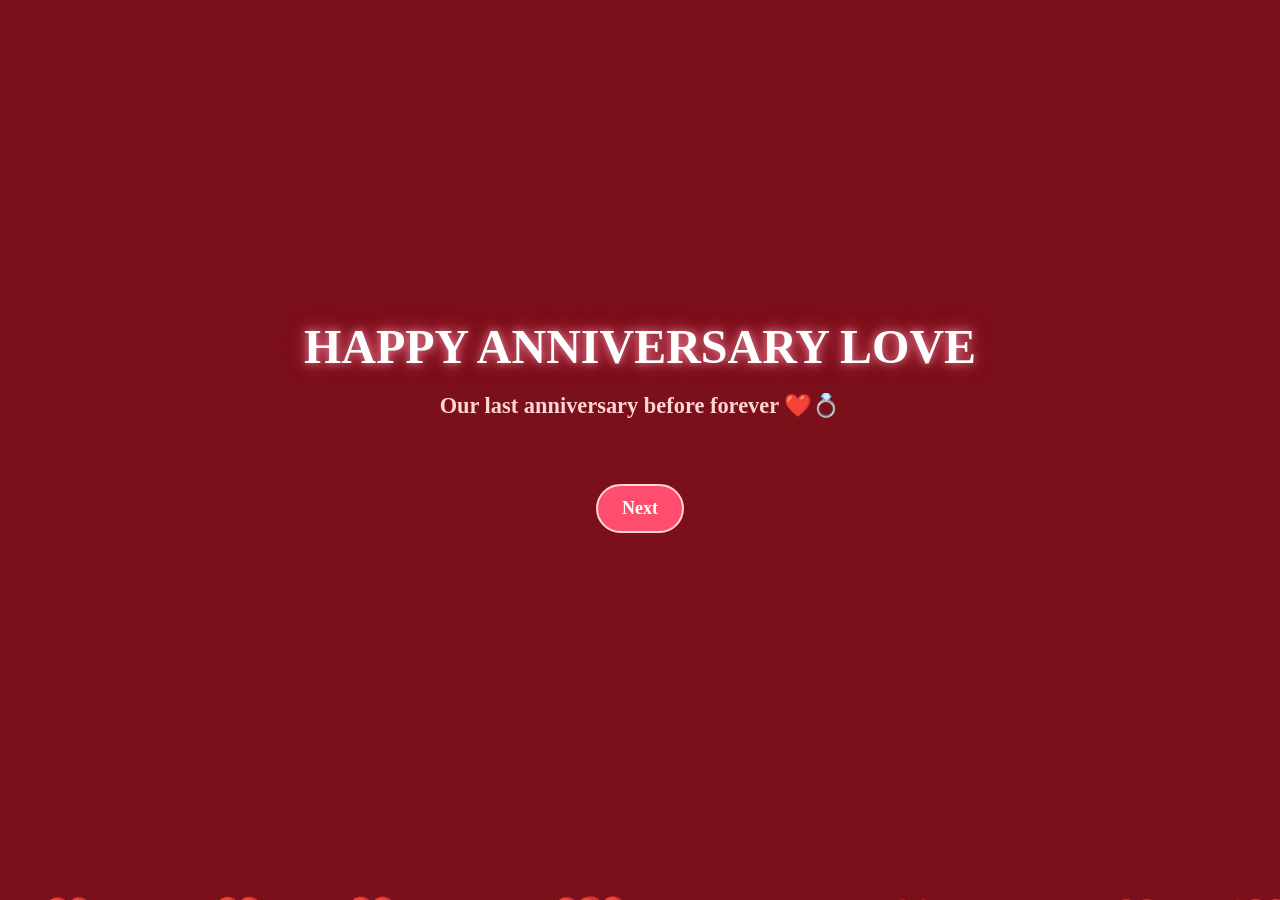
<file: anniversary/index.html>
<!DOCTYPE html>
<html lang="en">
<head>
  <title>Happy Anniversary ❤️</title>
  <link rel="stylesheet" href="style.css">
</head>

<body class="index-page">

  <!-- Floating Hearts -->
  <div id="hearts"></div>

 <div class="index-content">

  <h1 class="fade-in">HAPPY ANNIVERSARY LOVE</h1>

  <h2 class="fade-in delay-1">
    Our last anniversary before forever ❤️💍
  </h2>

  <a href="destiny.html" class="button fade-in delay-2">
    Next
  </a>

</div>


  <script>
    const heartsContainer = document.getElementById("hearts");

    for (let i = 0; i < 60; i++) {
      const heart = document.createElement("span");
      heart.innerHTML = "❤️";
      heart.style.left = Math.random() * 100 + "vw";
      heart.style.fontSize = (14 + Math.random() * 26) + "px";
      heart.style.animationDuration = (4 + Math.random() * 6) + "s";
      heart.style.animationDelay = Math.random() * 5 + "s";
      heartsContainer.appendChild(heart);
    }
  </script>

</body>
</html>
</file>
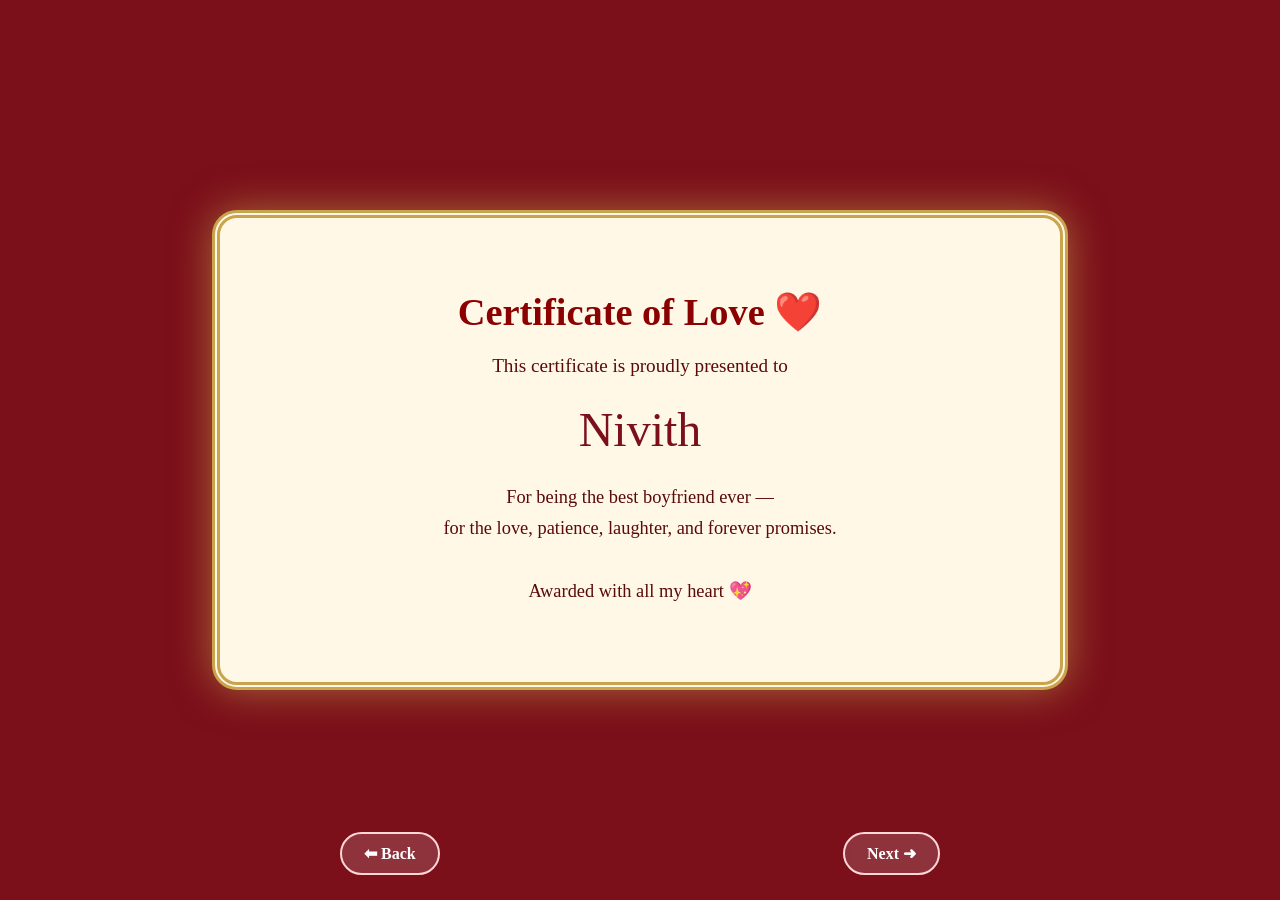
<file: anniversary/certificate.html>
<!DOCTYPE html>
<html lang="en">
<head>
  <meta charset="UTF-8">
  <title>Best Boyfriend Certificate ❤️</title>
  <link rel="stylesheet" href="style.css">

  <style>
    body {
      margin: 0;
      height: 100vh;
      background: #7b0f1a;
      display: flex;
      justify-content: center;
      align-items: center;
      font-family: Georgia, serif;
      overflow: hidden;
    }

    /* Certificate box */
    .certificate {
      max-width: 750px;
      width: 90%;
      padding: 45px;
      background: #fff8e7;
      border: 8px double #caa34d;
      border-radius: 25px;
      text-align: center;
      color: #5b0a0a;
      box-shadow: 0 0 40px rgba(202, 163, 77, 0.6);
      animation: fadeIn 2s ease;
    }

    .certificate h1 {
      font-size: 2.4em;
      margin-bottom: 20px;
      color: #8b0000;
    }

    .cert-subtitle {
      font-size: 1.2em;
      margin-bottom: 20px;
    }

    .cert-name {
      font-size: 3em;
      margin: 25px 0;
      color: #7b0f1a;
      font-family: "Brush Script MT", cursive;
    }

    .cert-text {
      font-size: 1.15em;
      line-height: 1.7;
      margin-bottom: 30px;
    }

    /* Nav buttons */
    .nav-buttons {
      position: absolute;
      bottom: 25px;
      width: 100%;
      display: flex;
      justify-content: space-between;
      padding: 0 40px;
    }

    .nav-buttons a {
      background: rgba(255,255,255,0.15);
      border: 2px solid #ffd6d6;
      color: white;
      padding: 10px 22px;
      border-radius: 30px;
      text-decoration: none;
      backdrop-filter: blur(4px);
    }

    @keyframes fadeIn {
      from { opacity: 0; transform: scale(0.95); }
      to { opacity: 1; transform: scale(1); }
    }
  </style>
</head>

<body>

  <div class="certificate">
    <h1>Certificate of Love ❤️</h1>

    <p class="cert-subtitle">
      This certificate is proudly presented to
    </p>

    <div class="cert-name">
      Nivith
    </div>

    <p class="cert-text">
      For being the best boyfriend ever —<br>
      for the love, patience, laughter, and forever promises.<br><br>
      Awarded with all my heart 💖
    </p>
  </div>

  <div class="nav-buttons">
    <a href="letter.html">⬅ Back</a>
    <a href="gallery.html">Next ➜</a>
  </div>

</body>
</html>
</file>
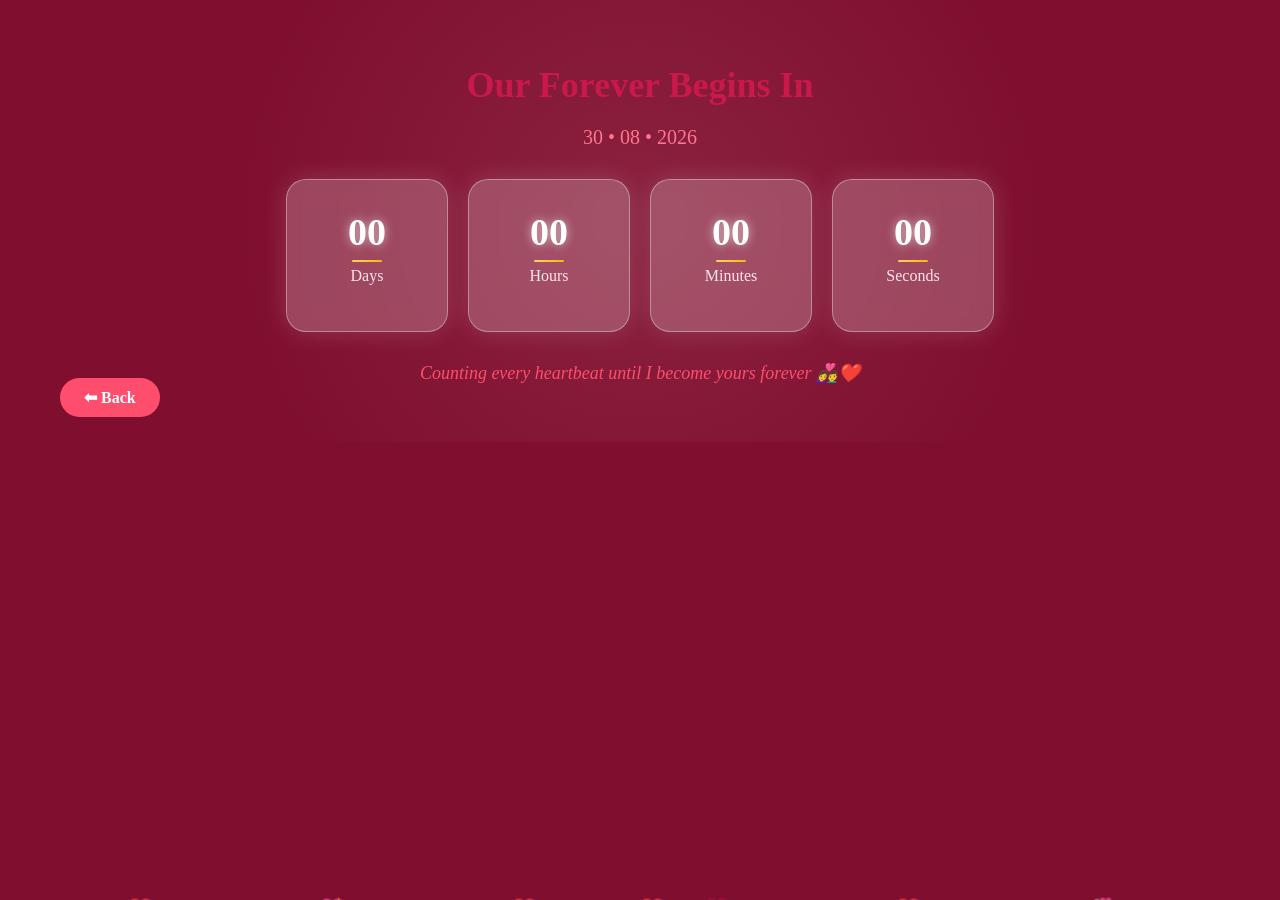
<file: anniversary/countdown.html>
<!DOCTYPE html>
<html lang="en">
<head>
    <meta charset="UTF-8">
    <title>Countdown to Forever 💍</title>
    <link rel="stylesheet" href="style.css">
</head>
<div class="hearts">
    <span style="left: 10%; animation-delay: 0s;">❤️</span>
    <span style="left: 25%; animation-delay: 2s;">💖</span>
    <span style="left: 40%; animation-delay: 4s;">❤️</span>
    <span style="left: 55%; animation-delay: 1s;">💗</span>
    <span style="left: 70%; animation-delay: 3s;">❤️</span>
    <span style="left: 85%; animation-delay: 5s;">💞</span>
    <span style="left: 50%; animation-delay: 6s;">❤️</span>
</div>

<body class="countdown-page">


    <div class="page-container">
        <h1 class="title">Our Forever Begins In </h1>

        <p class="subtitle">30 • 08 • 2026</p>

        <div class="countdown-box">
            <div>
                <span id="days">00</span>
                <p>Days</p>
            </div>
            <div>
                <span id="hours">00</span>
                <p>Hours</p>
            </div>
            <div>
                <span id="minutes">00</span>
                <p>Minutes</p>
            </div>
            <div>
                <span id="seconds">00</span>
                <p>Seconds</p>
            </div>
        </div>

        <p class="ending-line">
            Counting every heartbeat until I become yours forever 👩‍❤️‍👨❤️
        </p>

        <div class="nav-buttons">
         <a href="gallery.html" class="cute-btn">⬅ Back</a>

        </div>
    </div>

<script>
    const weddingDate = new Date("August 30, 2026 00:00:00").getTime();

    setInterval(() => {
        const now = new Date().getTime();
        const distance = weddingDate - now;

        const days = Math.floor(distance / (1000 * 60 * 60 * 24));
        const hours = Math.floor((distance % (1000 * 60 * 60 * 24)) / (1000 * 60 * 60));
        const minutes = Math.floor((distance % (1000 * 60 * 60)) / (1000 * 60));
        const seconds = Math.floor((distance % (1000 * 60)) / 1000);

        document.getElementById("days").innerHTML = days;
        document.getElementById("hours").innerHTML = hours;
        document.getElementById("minutes").innerHTML = minutes;
        document.getElementById("seconds").innerHTML = seconds;
    }, 1000);
window.onload = () => {
    const burst = document.getElementById("heartBurst");

    for (let i = 0; i < 18; i++) {
        const heart = document.createElement("span");
        heart.innerHTML = "❤️";
        heart.style.position = "absolute";
        heart.style.fontSize = "18px";
       heart.style.setProperty('--x', `${Math.random() * 200 - 100}px`);
heart.style.setProperty('--y', `${Math.random() * 200 - 100}px`);
heart.style.animation = `burst 1.8s ease-out forwards`;

        heart.style.transform = `rotate(${Math.random() * 360}deg)`;
        burst.appendChild(heart);
    }

    setTimeout(() => {
        burst.innerHTML = "";
    }, 2000);
};

</script>

</body>
</html>
</file>
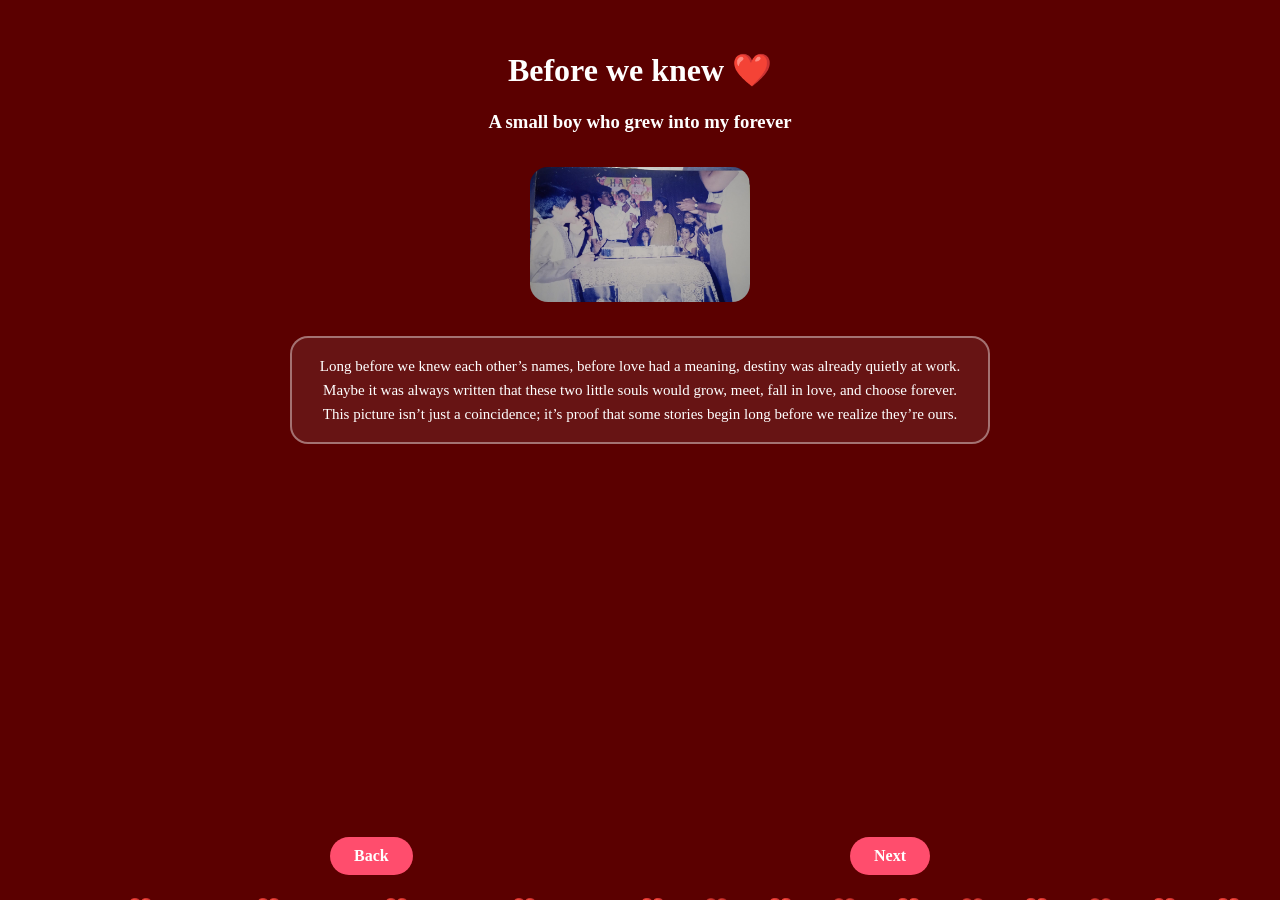
<file: anniversary/destiny.html>
<!DOCTYPE html>
<html>
<head>
  <title>Before We Knew</title>
  <link rel="stylesheet" href="style.css">
</head>
<div class="hearts">
    <span>❤️</span><span>❤️</span><span>❤️</span><span>❤️</span><span>❤️</span>
    <span>❤️</span><span>❤️</span><span>❤️</span><span>❤️</span><span>❤️</span>
</div>

<div class="hearts">
  <span>❤️</span><span>❤️</span><span>❤️</span><span>❤️</span><span>❤️</span>
  <span>❤️</span><span>❤️</span><span>❤️</span><span>❤️</span><span>❤️</span>
  <span>❤️</span><span>❤️</span><span>❤️</span><span>❤️</span><span>❤️</span>
  <span>❤️</span><span>❤️</span><span>❤️</span><span>❤️</span><span>❤️</span>
</div>


<div class="page">

  <!-- MAIN CONTENT -->
  <div class="content">
    <h1>Before we knew ❤️</h1>
    <h3>A small boy who grew into my forever</h3>

    <img 
      src="images/childhood.jpg" 
      style="width:220px; border-radius:18px; margin:15px 0;"
    >

    <p class="love-box">
  Long before we knew each other’s names, before love had a meaning,
  destiny was already quietly at work. Maybe it was always written
  that these two little souls would grow, meet, fall in love, and
  choose forever. This picture isn’t just a coincidence; it’s proof
  that some stories begin long before we realize they’re ours.
</p>


  <!-- NAV BUTTONS (ALWAYS VISIBLE) -->
  <div class="nav-buttons">
    <a href="index.html">Back</a>
    <a href="memories.html">Next</a>
  </div>

</div>

</body>
</html>
</file>
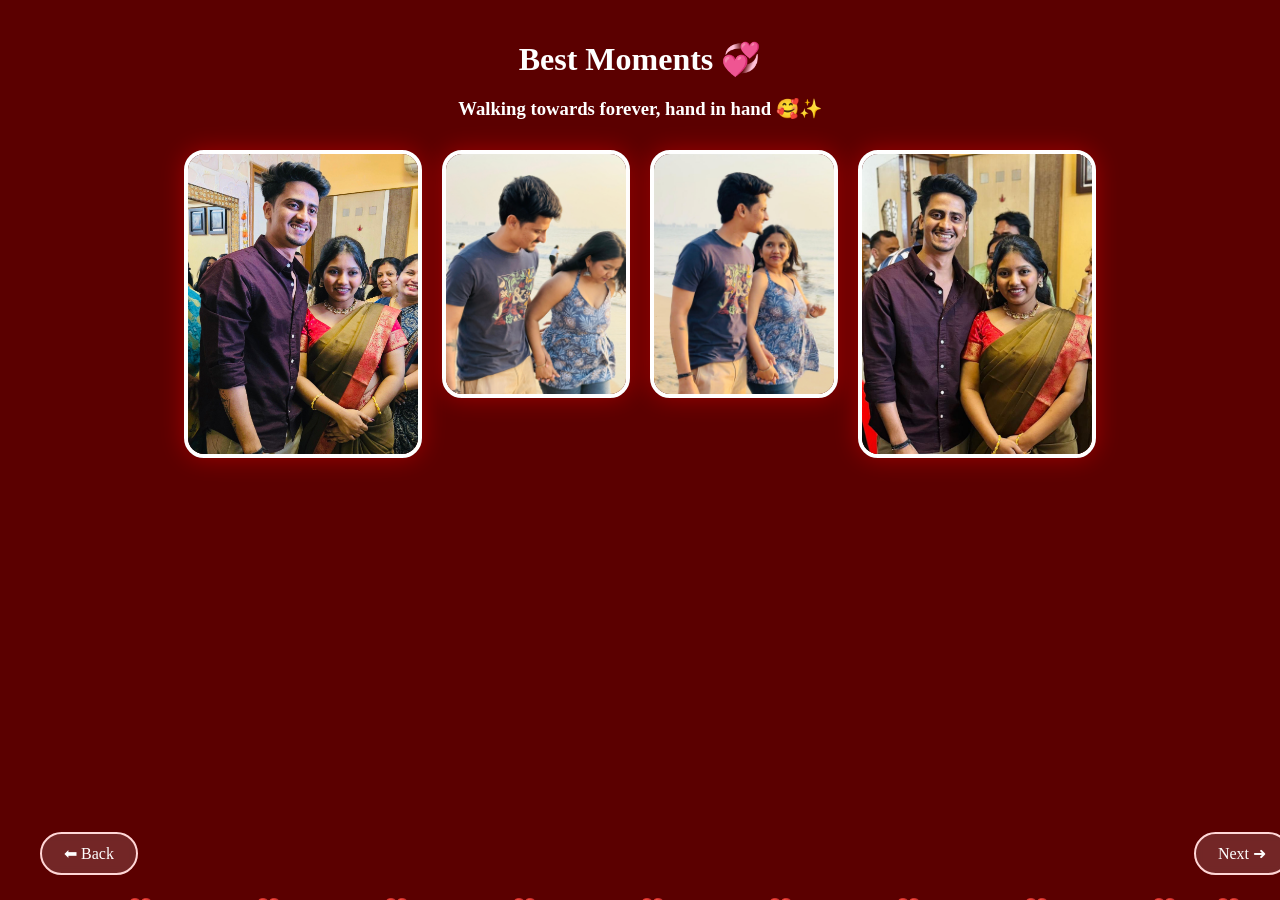
<file: anniversary/gallery.html>
<!DOCTYPE html>
<html lang="en">
<head>
    <meta charset="UTF-8">
    <title>Best Moments ❤️</title>
    <link rel="stylesheet" href="style.css">
</head>
<div class="hearts">
    <span>❤️</span><span>❤️</span><span>❤️</span><span>❤️</span><span>❤️</span>
    <span>❤️</span><span>❤️</span><span>❤️</span><span>❤️</span><span>❤️</span>
</div>

<div class="container">

    <h1 class="page-title">Best Moments 💞</h1>
    <h3 class="page-subtitle">Walking towards forever, hand in hand 🥰✨</h3>

    <div class="gallery-row" style="display:flex; justify-content:center; gap:20px; margin-top:30px;">

    <img src="img1.jpg" alt="Memory 1"
         style="width:230px; height:300px; object-fit:cover; border-radius:20px;
                border:4px solid white; box-shadow:0 0 25px rgba(255,0,0,0.4);">

    <img src="img2.jpg" alt="Memory 2"
         style="width:180px; height:240px; object-fit:cover; border-radius:20px;
                border:4px solid white; box-shadow:0 0 25px rgba(255,0,0,0.4);">

    <img src="img3.jpg" alt="Memory 3"
         style="width:180px; height:240px; object-fit:cover; border-radius:20px;
                border:4px solid white; box-shadow:0 0 25px rgba(255,0,0,0.4);">

    <img src="img4.jpg" alt="Memory 4"
     style="width:230px; height:300px; object-fit:cover; object-position: top;
            border-radius:20px; border:4px solid white;
            box-shadow:0 0 25px rgba(255,0,0,0.4);">


</div>



<div style="position:absolute; bottom:25px; width:100%; display:flex;
            justify-content:space-between; padding:0 40px;">

    <a href="certificate.html"
       style="background:rgba(255,255,255,0.15); border:2px solid #ffd6d6;
              color:white; padding:10px 22px; border-radius:30px;
              text-decoration:none; backdrop-filter:blur(4px);">
        ⬅ Back
    </a>

  <a href="countdown.html"
   style="background:rgba(255,255,255,0.15); border:2px solid #ffd6d6;
          color:white; padding:10px 22px; border-radius:30px;
          text-decoration:none; backdrop-filter:blur(4px);
          margin-right:30px;">
    Next ➜
</a>

</div>


</div>

<!-- SAME hearts as destiny -->
<div class="hearts">
    <span>❤️</span><span>❤️</span><span>❤️</span><span>❤️</span><span>❤️</span>
    <span>❤️</span><span>❤️</span><span>❤️</span><span>❤️</span><span>❤️</span>
</div>
<audio id="bg-music" autoplay loop>
    <source src="song.mp3" type="audio/mpeg">
</audio>
<script>
    const music = document.getElementById("bg-music");
    music.volume = 0.4;

    document.addEventListener("click", () => {
        music.play();
    }, { once: true });
</script>

</body>

</html>
</file>
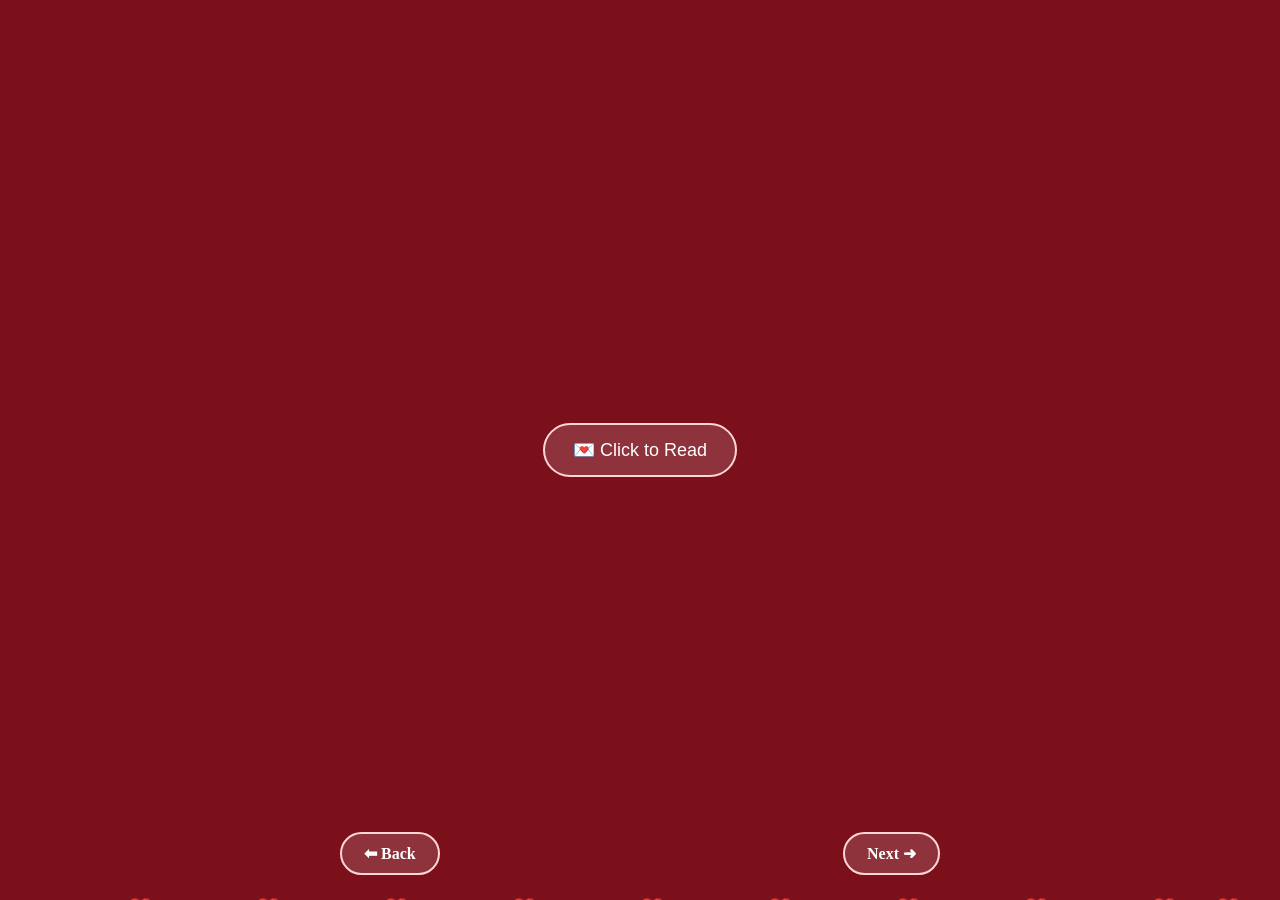
<file: anniversary/letter.html>
<!DOCTYPE html>
<html>
<head>
  <title>My Love Letter ❤️</title>
  <link rel="stylesheet" href="style.css">
  <style>
    body {
      margin: 0;
      height: 100vh;
      background: #7b0f1a;
      display: flex;
      flex-direction: column;
      justify-content: center;
      align-items: center;
      overflow: hidden;
      font-family: 'Georgia', serif;
      color: #5b0a0a;
    }

    /* Click button */
    .open-btn {
      padding: 14px 28px;
      font-size: 18px;
      border-radius: 30px;
      background: rgba(255,255,255,0.15);
      border: 2px solid #ffd6d6;
      color: white;
      cursor: pointer;
      backdrop-filter: blur(5px);
    }

    /* Letter */
    .letter {
      display: none;
      width: 70%;
      max-height: 60vh;
      background: #fff5dc;
      padding: 30px;
      border-radius: 15px;
      box-shadow: 0 0 30px rgba(0,0,0,0.3);
      overflow-y: auto;
      animation: openLetter 2.5s ease forwards;
      font-family: 'Brush Script MT', cursive;
      font-size: 22px;
      line-height: 1.6;
transform-origin: top;
  transform: scaleY(0);
  animation: scrollOpen 3s ease forwards;
    }
@keyframes scrollOpen {
  from {
    transform: scaleY(0);
    opacity: 0;
  }
  to {
    transform: scaleY(1);
    opacity: 1;
  }
}


    @keyframes openLetter {
      from {
        opacity: 0;
        transform: translateY(60px);
      }
      to {
        opacity: 1;
        transform: translateY(0);
      }
    }

    /* Nav buttons */
    .nav-buttons {
      position: absolute;
      bottom: 25px;
      width: 100%;
      display: flex;
      justify-content: space-between;
      padding: 0 40px;
    }

    .nav-buttons a {
      background: rgba(255,255,255,0.15);
      border: 2px solid #ffd6d6;
      color: white;
      padding: 10px 22px;
      border-radius: 30px;
      text-decoration: none;
      backdrop-filter: blur(4px);
    }
  </style>
</head>

<body>
<div class="hearts">
  <span>❤️</span><span>❤️</span><span>❤️</span><span>❤️</span><span>❤️</span>
  <span>❤️</span><span>❤️</span><span>❤️</span><span>❤️</span><span>❤️</span>
</div>



<button class="open-btn" onclick="openLetter()">💌 Click to Read</button>

<div class="letter" id="letter">
  My Pingu,  
  <br><br>
  It’s been seven years… seven whole years of us, and I still can’t quite believe it. And now, we’re getting married, everything feels so surreal. Thank you, truly, for always being by my side. I know I’m not the easiest person to be with, but you handle me with so much patience and care, every single time.

Thank you for never leaving, even when things got hard. I really did luck out in life by having you, and I’m endlessly grateful to God for giving me someone like you. You’re the most hardworking person I know, and I know with all my heart that everything will fall into place for you very soon.

And you know this I’ll always be there for you, no matter what. Happy anniversary, my love. 
I love you so, so much, and I can’t wait to do life with you 
  <br><br>
  Forever yours ❤️
</div>

<div class="nav-buttons">
  <a href="memories.html">⬅ Back</a>
  <a href="certificate.html">Next ➜</a>
</div>

<script>
function openLetter() {
  document.querySelector(".open-btn").style.display = "none";
  document.getElementById("letter").style.display = "block";
}
</script>
<style>
#hearts span {
  position: fixed;
  bottom: -50px;
  color: rgba(255, 105, 180, 0.9);
  animation: floatUp linear infinite;
  pointer-events: none;
  z-index: 0;
}

@keyframes floatUp {
  0% {
    transform: translateY(0);
    opacity: 0;
  }
  10% {
    opacity: 1;
  }
  100% {
    transform: translateY(-120vh);
    opacity: 0;
  }
}
</style>

<style>
#hearts span {
  position: fixed;
  bottom: -50px;
  color: rgba(255, 105, 180, 0.9);
  animation: floatUp linear infinite;
  pointer-events: none;
  z-index: -1;
}

@keyframes floatUp {
  0% { transform: translateY(0); opacity: 0; }
  10% { opacity: 1; }
  100% { transform: translateY(-120vh); opacity: 0; }
}
<style>
#hearts span {
  position: fixed;
  bottom: -50px;
  color: rgba(255, 105, 180, 0.9);
  animation: floatUp linear infinite;
  pointer-events: none;
  z-index: -1;
}

@keyframes floatUp {
  0% { transform: translateY(0); opacity: 0; }
  10% { opacity: 1; }
  100% { transform: translateY(-120vh); opacity: 0; }
}
</style>

<script>
const heartsContainer = document.getElementById("hearts");

for (let i = 0; i < 80; i++) {
  const heart = document.createElement("span");
  heart.innerHTML = "❤️";
  heart.style.left = Math.random() * 100 + "vw";
  heart.style.fontSize = (14 + Math.random() * 30) + "px";
  heart.style.animationDuration = (4 + Math.random() * 6) + "s";
  heart.style.animationDelay = Math.random() * 5 + "s";
  heartsContainer.appendChild(heart);
}
</script>



	
</body>
</file>
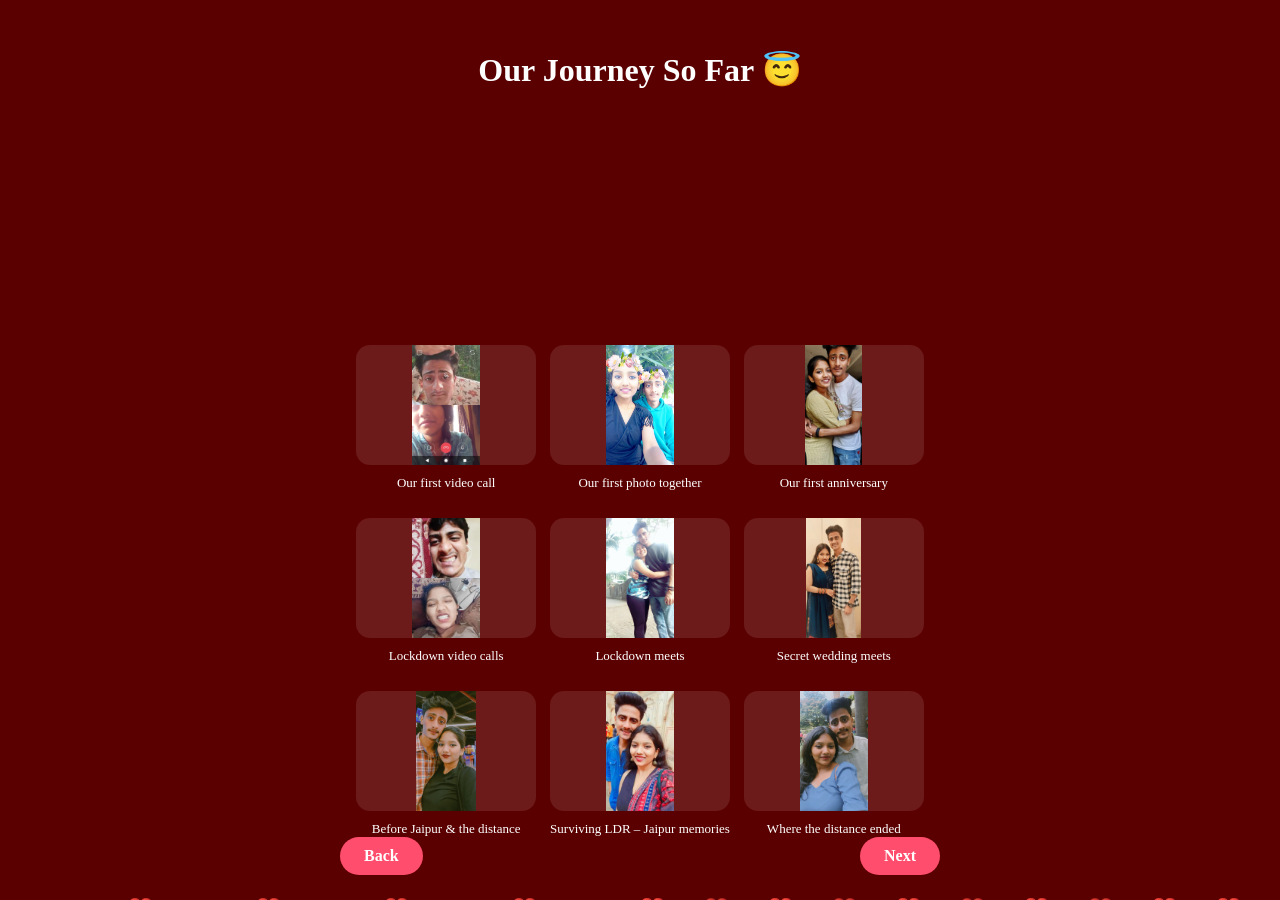
<file: anniversary/memories.html>
<!DOCTYPE html>
<html>
<head>
  <title>Our Memories</title>
  <link rel="stylesheet" href="style.css">
</head>
<div class="hearts">
    <span>❤️</span><span>❤️</span><span>❤️</span><span>❤️</span><span>❤️</span>
    <span>❤️</span><span>❤️</span><span>❤️</span><span>❤️</span><span>❤️</span>
</div>

<div class="hearts">
  <span>❤️</span><span>❤️</span><span>❤️</span><span>❤️</span><span>❤️</span>
  <span>❤️</span><span>❤️</span><span>❤️</span><span>❤️</span><span>❤️</span>
  <span>❤️</span><span>❤️</span><span>❤️</span><span>❤️</span><span>❤️</span>
  <span>❤️</span><span>❤️</span><span>❤️</span><span>❤️</span><span>❤️</span>
</div>


<div class="page">

  <h1>Our Journey So Far 😇</h1>

  <div class="memory-grid">

    <div class="memory">
      <img src="images/videocall.jpg">
      <p>Our first video call</p>
    </div>

    <div class="memory">
      <img src="images/firstphoto.jpg">
      <p>Our first photo together</p>
    </div>

    <div class="memory">
      <img src="images/anniversary1.jpg">
      <p>Our first anniversary</p>
    </div>

    <div class="memory">
      <img src="images/lockdowncall.jpg">
      <p>Lockdown video calls</p>
    </div>

    <div class="memory">
      <img src="images/lockdownmeet.jpg">
      <p>Lockdown meets</p>
    </div>

    <div class="memory">
      <img src="images/secretmeet.jpg">
      <p>Secret wedding meets</p>
    </div>

    <div class="memory">
      <img src="images/beforejaipur.jpg">
      <p>Before Jaipur & the distance</p>
    </div>

    <div class="memory">
      <img src="images/ldrjaipur.jpg">
      <p>Surviving LDR – Jaipur memories</p>
    </div>

    <div class="memory">
      <img src="images/distanceended.jpg">
      <p>Where the distance ended</p>
    </div>

  </div>

  <div class="nav-buttons">
    <a href="destiny.html">Back</a>
    <a href="letter.html">Next</a>
  </div>

</div>

</body>
</html>
</file>
<file: anniversary/style.css>
body {
  margin: 0;
  font-family: 'Georgia', serif;
  background: #5b0000;
  color: #fff;
  text-align: center;
  overflow-x: hidden;
}

.page {
  min-height: 100vh;
  padding: 40px 20px;
  display: flex;
  flex-direction: column;
  justify-content: space-between;
  text-align: center;
}


@keyframes float {
  0% { bottom: -10%; opacity: 0; }
  50% { opacity: 1; }
  100% { bottom: 110%; opacity: 0; }
}

/* Buttons */
a.button {
  display: inline-block;
  margin-top: 30px;
  padding: 12px 24px;
  background: #ff4d6d;
  color: white;
  text-decoration: none;
  border-radius: 30px;
  font-weight: bold;
}
.center-page {
  display: flex;
  flex-direction: column;
  justify-content: flex-start;  
  align-items: center;
  padding-top: 140px;           
}

.nav-buttons {
  display: flex;
  justify-content: space-between;
  max-width: 600px;
  margin: 0 auto;
}

.nav-buttons a {
  background: rgba(255, 77, 109, 0.9);
  color: white;
  padding: 12px 26px;
  border-radius: 40px;
  text-decoration: none;
  font-weight: bold;
  transition: 0.3s ease;
}

.nav-buttons a:hover {
  background: #ff1e56;
  transform: scale(1.05);
}
  margin-top: 60px;
  display: flex;
  justify-content: space-between;
  max-width: 700px;
  margin-left: auto;
  margin-right: auto;
}

.nav-buttons a {
  background: rgba(255, 77, 109, 0.9);
  color: white;
  padding: 12px 26px;
  border-radius: 40px;
  text-decoration: none;
  font-weight: bold;
  transition: 0.3s ease;
}

.nav-buttons a:hover {
  background: #ff1e56;
  transform: scale(1.05);
}
.page {
  height: 100vh;
  display: flex;
  flex-direction: column;
  justify-content: space-between;
  align-items: center;
  padding: 30px 20px;
  box-sizing: border-box;
  text-align: center;
}

.content {
  max-width: 700px;
}

.nav-buttons {
  width: 100%;
  display: flex;
  justify-content: space-between;
  max-width: 600px;
}

.nav-buttons a {
  background: #ff4d6d;
  color: white;
  padding: 10px 24px;
  border-radius: 30px;
  text-decoration: none;
  font-weight: bold;
}
.hearts {
  position: fixed;
  top: 0;
  left: 0;
  width: 100%;
  height: 100%;
  pointer-events: none;
  overflow: hidden;
}

.hearts span {
  position: absolute;
  bottom: -50px;
  font-size: 20px;
  animation: floatUp 10s linear infinite;
  opacity: 0.8;
}

/* random positions & delays */
.hearts span:nth-child(1) { left: 5%; animation-delay: 0s; }
.hearts span:nth-child(2) { left: 10%; animation-delay: 2s; }
.hearts span:nth-child(3) { left: 15%; animation-delay: 4s; }
.hearts span:nth-child(4) { left: 20%; animation-delay: 1s; }
.hearts span:nth-child(5) { left: 25%; animation-delay: 3s; }
.hearts span:nth-child(6) { left: 30%; animation-delay: 5s; }
.hearts span:nth-child(7) { left: 35%; animation-delay: 0s; }
.hearts span:nth-child(8) { left: 40%; animation-delay: 2s; }
.hearts span:nth-child(9) { left: 45%; animation-delay: 4s; }
.hearts span:nth-child(10){ left: 50%; animation-delay: 1s; }
.hearts span:nth-child(11){ left: 55%; animation-delay: 3s; }
.hearts span:nth-child(12){ left: 60%; animation-delay: 5s; }
.hearts span:nth-child(13){ left: 65%; animation-delay: 0s; }
.hearts span:nth-child(14){ left: 70%; animation-delay: 2s; }
.hearts span:nth-child(15){ left: 75%; animation-delay: 4s; }
.hearts span:nth-child(16){ left: 80%; animation-delay: 1s; }
.hearts span:nth-child(17){ left: 85%; animation-delay: 3s; }
.hearts span:nth-child(18){ left: 90%; animation-delay: 5s; }
.hearts span:nth-child(19){ left: 95%; animation-delay: 0s; }
.hearts span:nth-child(20){ left: 50%; animation-delay: 6s; }

@keyframes floatUp {
  0% {
    transform: translateY(0);
    opacity: 0;
  }
  10% { opacity: 0.8; }
  100% {
    transform: translateY(-110vh);
    opacity: 0;
  }
}
.love-box {
  border: 2px solid rgba(255, 255, 255, 0.4);
  padding: 16px;
  border-radius: 18px;
  background: rgba(255, 255, 255, 0.08);
  font-size: 15px;
  line-height: 1.6;
}
.memory-grid {
  display: grid;
  grid-template-columns: repeat(3, 1fr);
  gap: 14px;
  margin: 20px 0;
}

.memory img {
  width: 100%;
  height: 120px;
  object-fit: contain;
  background: rgba(255,255,255,0.1);
  border-radius: 14px;
}


.memory p {
  font-size: 13px;
  margin-top: 6px;
}

.letter-btn:hover {
    background: rgba(255, 255, 255, 0.3);
}
.page-container {
    text-align: center;
    padding: 40px 20px;
}

.title {
    font-size: 36px;
    color: #c9184a;
    margin-bottom: 10px;
}

.subtitle {
    font-size: 20px;
    color: #ff758f;
    margin-bottom: 30px;
}

.countdown-box {
    display: flex;
    justify-content: center;
    gap: 20px;
    margin: 30px 0;
    flex-wrap: wrap;
}

.countdown-box div {
    background: rgba(255, 255, 255, 0.2);
    padding: 20px;
    border-radius: 15px;
    width: 90px;
    box-shadow: 0 0 15px rgba(255, 77, 109, 0.4);
}

.countdown-box span {
    font-size: 28px;
    font-weight: bold;
    color: #c9184a;
}

.countdown-box p {
    margin-top: 5px;
    font-size: 14px;
    color: #555;
}

.ending-line {
    margin-top: 30px;
    font-size: 18px;
    color: #ff4d6d;
    font-style: italic;
}
/* ===== COUNTDOWN PAGE ONLY ===== */

.countdown-page {
    background-color: #800f2f; /* same deep red tone */
    overflow-x: hidden;
    position: relative;
}
.countdown-page::before {
    content: "";
    position: absolute;
    inset: 0;
    background: radial-gradient(circle at center, rgba(255,255,255,0.08), transparent 60%);
    pointer-events: none;
    z-index: 0;
}


/* Floating hearts layer */
.countdown-page .hearts {
    position: fixed;
    width: 100%;
    height: 100%;
    top: 0;
    left: 0;
    pointer-events: none;
    z-index: 0;
}

.countdown-page .hearts span {
    position: absolute;
    font-size: 20px;
    animation: floatUp 10s linear infinite;
    opacity: 0.6;
}

/* Heart animation */
@keyframes floatUp {
    0% {
        transform: translateY(100vh) scale(0.5);
        opacity: 0;
    }
    20% {
        opacity: 0.6;
    }
    100% {
        transform: translateY(-10vh) scale(1.2);
        opacity: 0;
    }
}

/* Make content sit above hearts */
.countdown-page .page-container {
    position: relative;
    z-index: 2;
}

/* Countdown boxes glass effect */
.countdown-page .countdown-box div {
    background: rgba(255, 255, 255, 0.25);
    backdrop-filter: blur(6px);
}
/* Countdown numbers in dark pink */
.countdown-page .countdown-box span {
    color: #ffffff;
}
/* Bigger countdown boxes – countdown page only */
.countdown-page .countdown-box div {
    width: 120px;
    padding: 30px 20px;
}

.countdown-page .countdown-box span {
    font-size: 38px;
}

.countdown-page .countdown-box p {
    font-size: 16px;
}
/* ===== FINAL POLISH – COUNTDOWN PAGE ONLY ===== */

/* Bigger boxes */
.countdown-page .countdown-box div {
    width: 120px;
    padding: 30px 20px;
    border-radius: 20px;
    border: 1px solid rgba(255,255,255,0.35);
    box-shadow: 0 0 25px rgba(255, 255, 255, 0.15);
}

/* White glowing numbers */
.countdown-page .countdown-box span {
    font-size: 38px;
    color: #ffffff;
    text-shadow: 0 0 10px rgba(255,255,255,0.6);
}

/* Labels */
.countdown-page .countdown-box p {
    font-size: 16px;
    color: #ffe5ec;
}

/* Smooth zoom-in on load */
.countdown-page .countdown-box div {
    animation: zoomIn 1.2s ease forwards;
}

/* Zoom animation */
@keyframes zoomIn {
    from {
        transform: scale(0.6);
        opacity: 0;
    }
    to {
        transform: scale(1);
        opacity: 1;
    }
}

/* Glass effect */
.countdown-page .countdown-box div {
    background: rgba(255, 255, 255, 0.22);
    backdrop-filter: blur(8px);
}

/* Subtle gold accent */
.countdown-page .countdown-box span::after {
    content: "";
    display: block;
    margin: 6px auto 0;
    width: 30px;
    height: 2px;
    background: linear-gradient(to right, #ffd166, #ffb703);
    border-radius: 2px;
}
/* Strong heartbeat pulse */
.countdown-page .countdown-box span {
    animation: heartbeat 1.4s infinite;
}

@keyframes heartbeat {
    0% {
        transform: scale(1);
        text-shadow: 0 0 8px rgba(255,255,255,0.5);
    }
    20% {
        transform: scale(1.15);
        text-shadow: 0 0 18px rgba(255,255,255,0.9);
    }
    40% {
        transform: scale(1);
        text-shadow: 0 0 10px rgba(255,255,255,0.6);
    }
    60% {
        transform: scale(1.18);
        text-shadow: 0 0 22px rgba(255,255,255,1);
    }
    100% {
        transform: scale(1);
        text-shadow: 0 0 8px rgba(255,255,255,0.5);
    }
}
/* Heart burst container */
.countdown-page .heart-burst {
    position: fixed;
    top: 50%;
    left: 50%;
    width: 10px;
    height: 10px;
    pointer-events: none;
    z-index: 3;
}
@keyframes burst {
    0% {
        transform: translate(0, 0) scale(0.3);
        opacity: 1;
    }
    100% {
        transform: translate(var(--x), var(--y)) scale(1.4);
        opacity: 0;
    }
}
/* Floating hearts (all pages except index & countdown) */
.hearts {
    position: fixed;
    bottom: -10%;
    left: 0;
    width: 100%;
    height: 100%;
    pointer-events: none;
    z-index: 0;
}

.hearts span {
    position: absolute;
    bottom: -20px;
    font-size: 20px;
    animation: floatHearts 8s linear infinite;
    opacity: 0.8;
}

/* different positions + speeds */
.hearts span:nth-child(1) { left: 10%; animation-delay: 0s; }
.hearts span:nth-child(2) { left: 20%; animation-delay: 2s; }
.hearts span:nth-child(3) { left: 30%; animation-delay: 4s; }
.hearts span:nth-child(4) { left: 40%; animation-delay: 1s; }
.hearts span:nth-child(5) { left: 50%; animation-delay: 3s; }
.hearts span:nth-child(6) { left: 60%; animation-delay: 5s; }
.hearts span:nth-child(7) { left: 70%; animation-delay: 2s; }
.hearts span:nth-child(8) { left: 80%; animation-delay: 4s; }
.hearts span:nth-child(9) { left: 90%; animation-delay: 1s; }
.hearts span:nth-child(10){ left: 95%; animation-delay: 6s; }

@keyframes floatHearts {
    0% {
        transform: translateY(0) scale(1);
        opacity: 0;
    }
    10% { opacity: 0.8; }
    100% {
        transform: translateY(-110vh) scale(1.2);
        opacity: 0;
    }
}

.letter-button-wrapper {
    display: flex;
    justify-content: center;
    align-items: center;
    margin-top: 30px;
}

.page-title {
    text-align: center;
    color: white;
    margin-top: 40px;
    margin-bottom: 20px;
}
.letter-button-wrapper {
    display: flex;
    justify-content: center;
    align-items: center;
    margin-top: 40px;
}
.nav-buttons {
    position: absolute;
    bottom: 25px;
    width: 100%;
    display: flex;
    justify-content: space-between;
    padding: 0 40px;
}
.nav-buttons {
    position: absolute;
    bottom: 25px;
    width: 100%;
    display: flex;
    justify-content: space-between;
    padding: 0 40px;
}
/* LETTER PAGE */

.page-title {
    text-align: center;
    color: white;
    margin-top: 40px;
}

.letter-button-wrapper {
    display: flex;
    justify-content: center;
    margin-top: 40px;
}

.open-letter {
    background: rgba(255,255,255,0.15);
    border: 2px solid #ffd6d6;
    color: white;
    padding: 12px 26px;
    border-radius: 30px;
    font-size: 16px;
    cursor: pointer;
}

.letter-scroll {
    max-width: 600px;
    max-height: 55vh;              /* stops before nav buttons */
    margin: 0 auto;
    padding: 30px;
    background: #f8f1e4;
    color: #5b0a0a;
    border-radius: 20px;
    font-family: "Georgia", serif;
    line-height: 1.7;
    overflow-y: auto;

    position: absolute;
    top: 50%;
    left: 50%;
    transform: translate(-50%, -50%) scaleY(0);
    transform-origin: top;
    opacity: 0;

    transition: transform 1.6s ease, opacity 1.2s ease;
}
.letter-scroll.open {
    transform: translate(-50%, -50%) scaleY(1);
    opacity: 1;
}

}

.letter-scroll.open {
    display: block;
}p
.letter-center {
    position: absolute;
    top: 50%;
    left: 50%;
    transform: translate(-50%, -50%);
}
/* Fix index page heading position */
.center-page h1 {
  margin-bottom: 120px;
}

.center-page h2 {
  margin-top: 5px;
}
/* INDEX PAGE FIX */

.index-page {
  margin: 0;
  height: 100vh;
  background: #7b0f1a;
  overflow: hidden;
  display: flex;
  justify-content: center;
  align-items: center;
  font-family: 'Georgia', serif;
}

.index-content {
  text-align: center;
  transform: translateY(-40px); /* 👈 THIS controls vertical position */
}

.index-content h1 {
  font-size: 3em;
  color: white;
  margin-bottom: 10px;
}

.index-content h2 {
  font-size: 1.4em;
  color: #ffd6d6;
  margin-bottom: 35px;
}

.button {
  padding: 12px 30px;
  border-radius: 30px;
  background: rgba(255,255,255,0.2);
  border: 2px solid #ffd6d6;
  color: white;
  text-decoration: none;
  font-size: 18px;
}

/* Floating hearts */
#hearts span {
  position: fixed;
  bottom: -40px;
  animation: floatUp linear infinite;
  pointer-events: none;
  z-index: 0;
}

@keyframes floatUp {
  0% { transform: translateY(0); opacity: 0; }
  10% { opacity: 1; }
  100% { transform: translateY(-120vh); opacity: 0; }
}
/* Fade in animation for index page */
.fade-in {
  opacity: 0;
  transform: translateY(20px);
  animation: fadeUp 1.2s ease forwards;
}

.fade-delay-1 {
  animation-delay: 0.4s;
}

.fade-delay-2 {
  animation-delay: 0.8s;
}

@keyframes fadeUp {
  to {
    opacity: 1;
    transform: translateY(0);
  }
}
.index-content h1 {
  color: #fff;
  text-shadow:
    0 0 8px rgba(255, 180, 200, 0.6),
    0 0 16px rgba(255, 120, 150, 0.5),
    0 0 24px rgba(255, 80, 120, 0.4);
}
</file>
